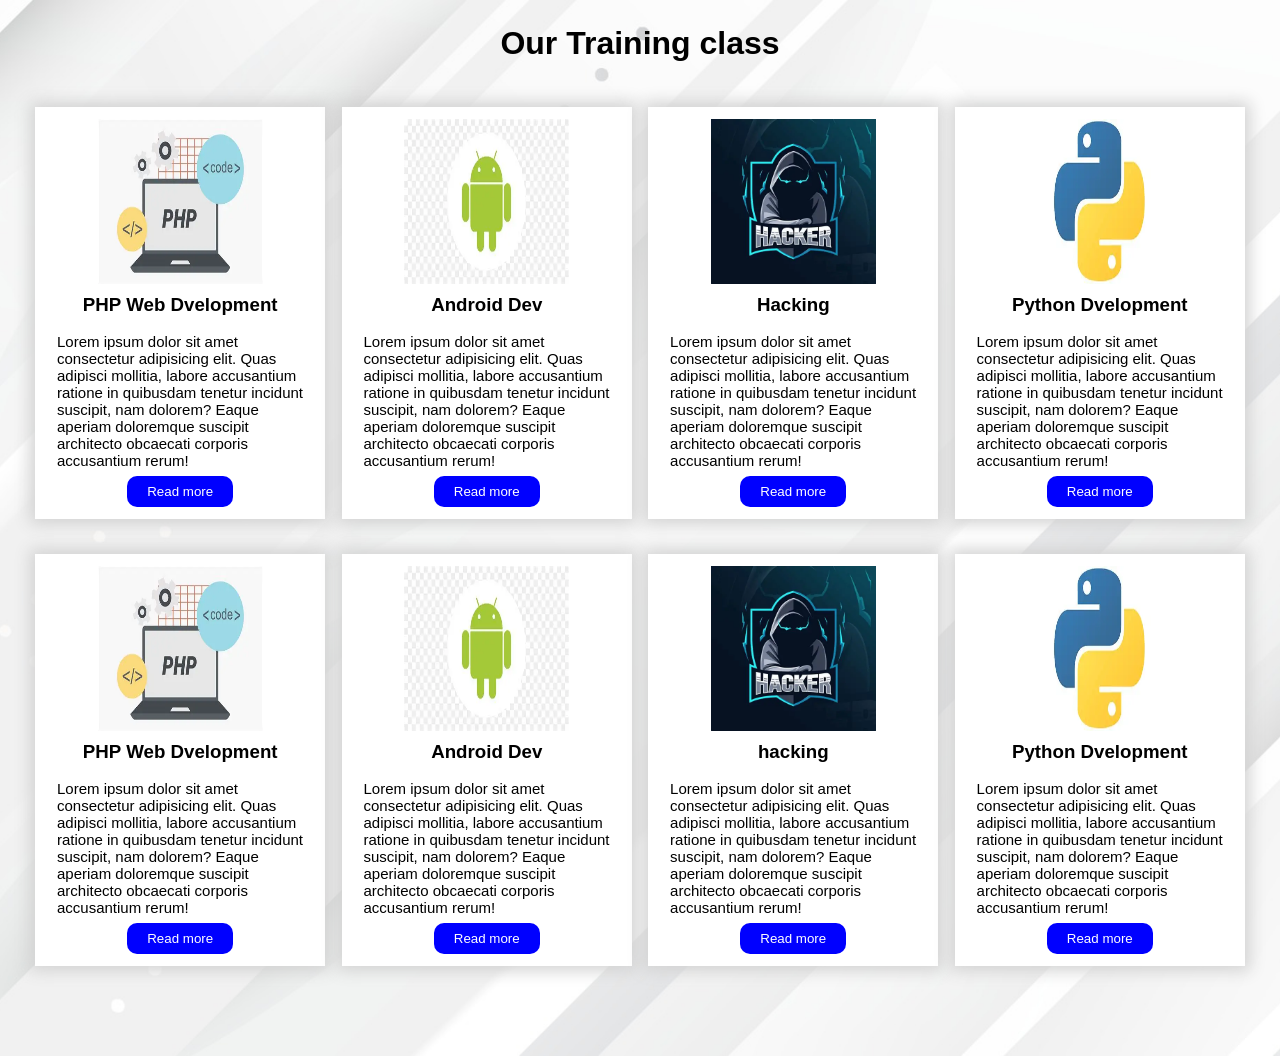
<file: index.html>
<!DOCTYPE html>
<html lang="en">
<head>
    <meta charset="UTF-8">
    <meta name="viewport" content="width=device-width, initial-scale=1.0">
    <link rel="stylesheet" href="style.css"/>
    <title>Document</title>
</head>
<body>
    <div class="training-section">
        <h1>Our Training class</h1>
        <div class="container">
            <div class="training-items">
            <img class="i1"src="php.webp" alt="">
            <h3>PHP Web Dvelopment</h3>
            <p>Lorem ipsum dolor sit amet consectetur adipisicing elit. Quas adipisci mollitia, labore accusantium ratione in quibusdam tenetur incidunt suscipit, nam dolorem? Eaque aperiam doloremque suscipit architecto obcaecati corporis accusantium rerum!</p>
            <button>Read more</button>
        </div>
             <div class="training-items">
            <img src="android.webp" alt="">
            <h3>Android Dev</h3>
            <p>Lorem ipsum dolor sit amet consectetur adipisicing elit. Quas adipisci mollitia, labore accusantium ratione in quibusdam tenetur incidunt suscipit, nam dolorem? Eaque aperiam doloremque suscipit architecto obcaecati corporis accusantium rerum!</p>
            <button>Read more</button>
        </div>
             <div class="training-items">
            <img src="hacking.webp" alt="">
            <h3>Hacking</h3>
            <p>Lorem ipsum dolor sit amet consectetur adipisicing elit. Quas adipisci mollitia, labore accusantium ratione in quibusdam tenetur incidunt suscipit, nam dolorem? Eaque aperiam doloremque suscipit architecto obcaecati corporis accusantium rerum!</p>
            <button>Read more</button>
        </div>
         <div class="training-items">
            <img src="Python.webp" alt="">
            <h3>Python Dvelopment</h3>
            <p>Lorem ipsum dolor sit amet consectetur adipisicing elit. Quas adipisci mollitia, labore accusantium ratione in quibusdam tenetur incidunt suscipit, nam dolorem? Eaque aperiam doloremque suscipit architecto obcaecati corporis accusantium rerum!</p>
            <button>Read more</button> 
        </div>
        <div class="training-items">
            <img src="php.webp" alt="">
            <h3>PHP Web Dvelopment</h3>
            <p>Lorem ipsum dolor sit amet consectetur adipisicing elit. Quas adipisci mollitia, labore accusantium ratione in quibusdam tenetur incidunt suscipit, nam dolorem? Eaque aperiam doloremque suscipit architecto obcaecati corporis accusantium rerum!</p>
            <button>Read more</button>
        </div>
             <div class="training-items">
            <img src="android.webp" alt="">
            <h3>Android Dev</h3>
            <p>Lorem ipsum dolor sit amet consectetur adipisicing elit. Quas adipisci mollitia, labore accusantium ratione in quibusdam tenetur incidunt suscipit, nam dolorem? Eaque aperiam doloremque suscipit architecto obcaecati corporis accusantium rerum!</p>
            <button>Read more</button>
        </div>
             <div class="training-items">
            <img src="hacking.webp" alt="">
            <h3>hacking</h3>
            <p>Lorem ipsum dolor sit amet consectetur adipisicing elit. Quas adipisci mollitia, labore accusantium ratione in quibusdam tenetur incidunt suscipit, nam dolorem? Eaque aperiam doloremque suscipit architecto obcaecati corporis accusantium rerum!</p>
            <button>Read more</button>
        </div>
         <div class="training-items">
            <img src="Python.webp" alt="">
            <h3>Python Dvelopment</h3>
            <p>Lorem ipsum dolor sit amet consectetur adipisicing elit. Quas adipisci mollitia, labore accusantium ratione in quibusdam tenetur incidunt suscipit, nam dolorem? Eaque aperiam doloremque suscipit architecto obcaecati corporis accusantium rerum!</p>
            <button>Read more</button> 
        </div> 
        </div>
        

    </div>
</body>
</html>
</file>
<file: style.css>
*{
    margin: 0px;
    padding: 0px;
    font-family: sans-serif;
    box-sizing: border-box;
}
.training-section{
    width: 100%;
    height: auto;
    background:url(white\ bg.jpg) center;
    background-size: cover;
    align-items: center;
    padding-bottom: 50px;
}
.training-section h1{
    text-align: center;
    padding: 25px 0px;
}
.container{
    width: 1250px;
    margin: auto;
   display: flex;
    flex-wrap: wrap;
    justify-content: space-between;
    gap: 15px;
    padding: 20px;
   
}
.training-items{
    flex-basis: 24%;
    box-shadow: 0px 0px 15px 5px lightgray;
    display: flex;
    flex-direction: column;
    align-items: center;
    justify-content: center;
    padding: 12px 15px;
    margin-bottom: 20px;
    background-color: white;
}
.training-items img{
    height: 165px;
    width:  165px;
}
button{
    color: white;
    background-color: blue;
    border-radius: 10px;
    padding: 8px 20px;
    border: none;
}
.training-items h3{
    padding: 10px 0px;
}
.training-items p{
    font-size: 15px;
    padding: 7px;
}
.training-items:hover {
    background: blue;
}
.training-items:hover h3, 
.training-items:hover p {
    color: white;
}
@media only screen and (min-width: 200px) and (max-width: 767px) {
    .container {
        width: 100%;
        flex-direction: column;
    }

    .training-items {
        flex-basis: 100%; 
        margin: 15px 0px; 
    }
}
</file>
